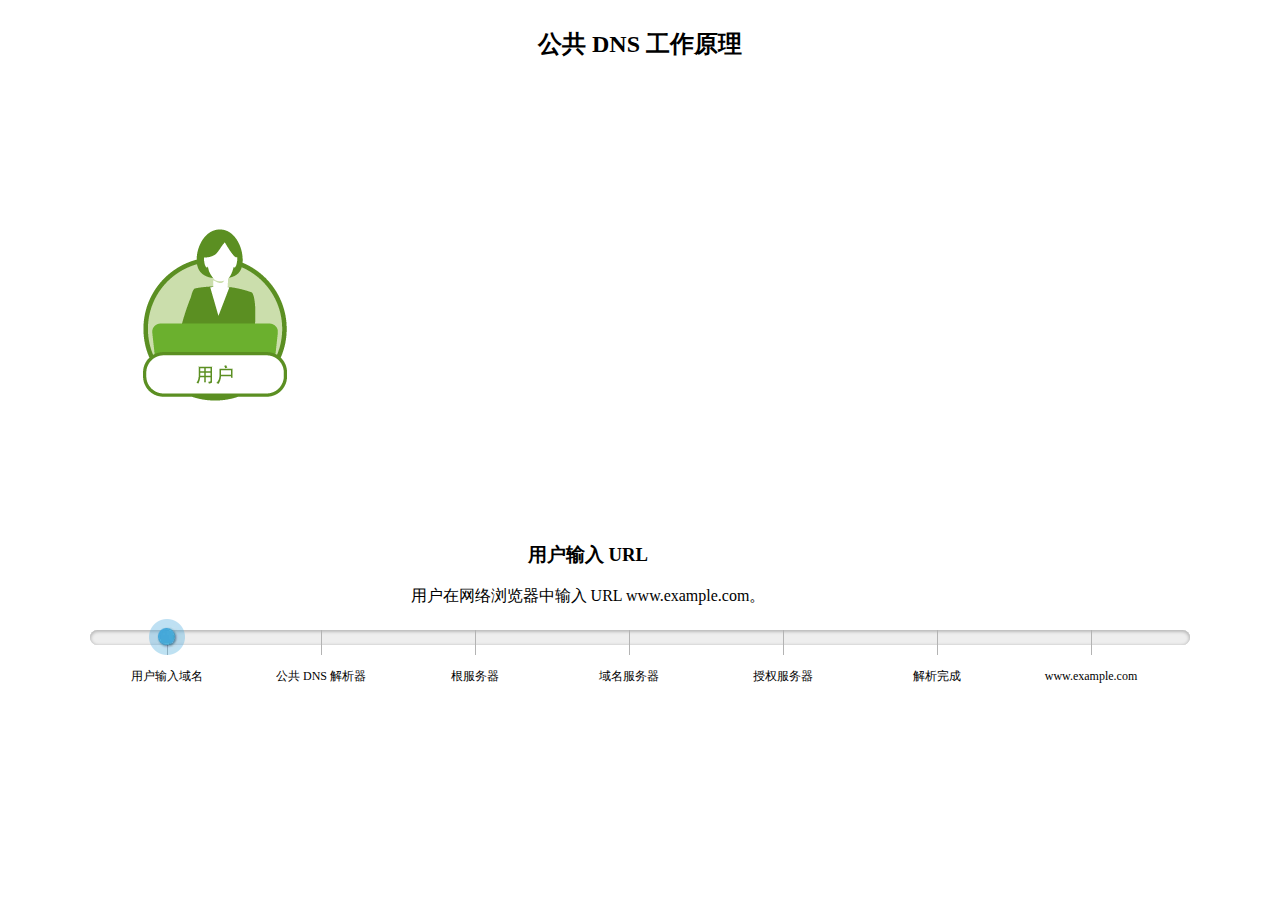
<file: jqIndex.html>
<!DOCTYPE html>
<html>
	<head>
		<meta charset="utf-8" />
		<title>DNS工作原理</title>
		<link rel="stylesheet" href="css/index.css" />
		<style>
			.public_dns .desc div:first-child{display: block;}
			.public_dns .desc div{display: none;}
		</style>
	</head>
	
	<body>
		<div class="public_dns clearfix">
			<h2 class="clear centered">公共 DNS 工作原理</h2>
			<div class="stage phase_1">
				<div class="user"></div>
				<div class="rootserver_tr"></div>
				<div class="rootserver_mr"></div>
				<div class="rootserver_br"></div>
				<div class="server"></div>
				<div class="webpage"></div>
				<div class="user_resolver"></div>
				<div class="resolver_root"></div>
				<div class="resolver_tld"></div>
				<div class="resolver_auth"></div>
				<div class="resolver_user"></div>
				<div class="desc">					
					<div style="display: block;">
						<h3>用户输入 URL</h3>
						<p>用户在网络浏览器中输入 URL www.example.com。</p>
					</div>
					<div style="display: none;">
						<h3>公共 DNS 解析器</h3>
						<p>域名被发送至递归 DNS 解析器。</p>
					</div>
					<div style="display: none;">
						<h3>根服务器</h3>
						<p>递归解析器开始使用根服务器查找如何获取请求的顶层域名位置。</p>
					</div>
					<div style="display: none;">
						<h3>TLD 名称服务器</h3>
						<p>递归解析器可检查顶级域 (TLD) 名称服务器，以便查找如何获取该域授权服务器的位置。</p>
					</div>
					<div style="display: none;">
						<h3>授权服务器</h3>
						<p>该服务器获悉完整域名的准确位置，并将结果返回给递归解析器（IP 地址192.168.10.222）。</p>
					</div>
					<div style="display: none;">
						<h3>解析完成</h3>
						<p>递归 DNS 解析器将 www.example.com 的实际位置返回给用户。</p>
					</div>
					<div style="display: none;">
						<h3>www.example.com</h3>
						<p>用户的网络浏览器从位于192.168.10.222 的 www.example.com 加载页面。</p>
					</div>
				</div>
			</div>
			<div class="stage_control">
				<div class="bar"></div>				
				<div class="phase active">用户输入域名</div>
				<div class="phase">公共 DNS 解析器</div>
				<div class="phase">根服务器</div>
				<div class="phase">域名服务器</div>
				<div class="phase">授权服务器</div>
				<div class="phase">解析完成</div>
				<div class="phase">www.example.com</div>		
			</div>
		</div>
	<script type="text/javascript" src="js/jquery.js" ></script>
	<script type="text/javascript">
		var stage = $('.stage'),
            desc = $('.desc'),
            phases = $('.stage_control .phase'),
			n = 2;
		//改变阶段事件
		function changePhase(index) {
			var control = phases.eq(index-1),
				phaseClass = 'phase_' + index;
				
			stage.removeClass().addClass('stage ' + phaseClass);
			desc.find('div').hide().eq(index - 1).fadeIn(600);
			control.addClass('active').siblings().removeClass('active');
		}
		
		var cyclePhase = window.setInterval(function() {
			changePhase(n++);
			
			if(n > phases.length) {
				n = 1;
			}
		}, 5000);
		//点击底部步骤点
		$('.stage_control').on('click', '.phase', function() {
			var index = $(this).index();
			clearInterval(cyclePhase);
			changePhase(index);
		});
	</script>
	
	</body>
</html>
</file>
<file: css/index.css>
/*公共样式*/
.centered{text-align: center;}
.clear{clear: both;}
.public_dns{max-width: 1100px;margin: 0 auto;}
.clearfix:after, .clearfix:before{content:"";display: table;}/*清除浮动*/

/*公共样式*/

.public_dns .stage{position: relative;min-height: 550px;margin: 0 auto;}
.public_dns .stage>div{position: absolute;}
.public_dns .user{width:160px;height:190px;top:140px;left:45px}
.public_dns .rootserver_tr{width:150px;height:120px;top:20px;right:45px}
.public_dns .rootserver_mr{width:150px;height:120px;top:170px;right:45px}
.public_dns .rootserver_br{width:150px;height:120px;top:320px;right:45px}
.public_dns .server{width: 160px;height: 260px;top: 100px;left:450px;}
.public_dns .webpage{width:160px;height:190px;top:140px;left:45px}
.public_dns .user_resolver{width:148px;height:120px;left:230px;top:200px}
.public_dns .resolver_root{width:148px;height:120px;right:250px;top:22px}
.public_dns .resolver_tld{width:148px;height:120px;right:200px;top:172px}
.public_dns .resolver_auth{width:148px;height:120px;right:200px;top:320px}
.public_dns .resolver_user{width:148px;height:120px;left:212px;top:200px}
.public_dns .desc{width:696px;top:443px;left:150px;text-align:center;}


.public_dns .stage_control{position: relative;height:15px;background:#eee;border-radius:8px;-webkit-box-shadow:inset 0 1px 3px 1px #bbb;box-shadow:inset 0 1px 3px 1px #bbb;z-index:1}

.public_dns .bar{position:absolute;top:0;left:0;right:0;height:15px;background:#eee;border-radius:8px;-webkit-box-shadow:inset 0 1px 3px 1px #bbb;box-shadow:inset 0 1px 3px 1px #bbb;z-index:1}
.public_dns .phase{float:left;position:relative;text-align:center;width:14%;background:transparent url(../img/slider_timeline-marker.png) no-repeat top;z-index:2;padding:37px 0 0;cursor:pointer}
.public_dns .phase.active:before{content:"";position:absolute;width:100%;height:36px;top:-11px;left:0;background:transparent url(../img/slider_timeline-target.png) no-repeat top}
.public_dns .phase{font-size:12px;line-height:1.5;}


.public_dns .phase_1 .user,
.public_dns .phase_2 .user,
.public_dns .phase_3 .user,
.public_dns .phase_4 .user,
.public_dns .phase_5 .user,
.public_dns .phase_6 .user {background: transparent url(../img/pdns_user.png) no-repeat}

.public_dns .phase_2 .server,
.public_dns .phase_3 .server,
.public_dns .phase_4 .server,
.public_dns .phase_5 .server,
.public_dns .phase_6 .server,
.public_dns .phase_7 .server {
	background: transparent url(../img/pdns_vrsn-recres.png) no-repeat center top
}

.public_dns .phase_3 .rootserver_tr,
.public_dns .phase_4 .rootserver_tr,
.public_dns .phase_5 .rootserver_tr,
.public_dns .phase_6 .rootserver_tr,
.public_dns .phase_7 .rootserver_tr {
	background: transparent url(../img/pdns_server-root.png) no-repeat
}

.public_dns .phase_4 .rootserver_mr,
.public_dns .phase_5 .rootserver_mr,
.public_dns .phase_6 .rootserver_mr,
.public_dns .phase_7 .rootserver_mr {
	background: transparent url(../img/pdns_server-tld.png) no-repeat
}

.public_dns .phase_5 .rootserver_br,
.public_dns .phase_6 .rootserver_br,
.public_dns .phase_7 .rootserver_br {
	background: transparent url(../img/pdns_server-auth.png) no-repeat
}
.public_dns .phase_7 .webpage {
	background: transparent url(../img/pdns_webpage.png) no-repeat
}


.public_dns .phase_4 .resolver_tld{background: transparent url(../img/resolver-tld.gif) no-repeat top;}
.public_dns .phase_2 .user_resolver{background:transparent url(../img/user-resolver.gif) no-repeat top ;}
.public_dns .phase_3 .resolver_root{background:transparent url(../img/resolver-root.gif) no-repeat top ;}
.public_dns .phase_6 .resolver_user{background: transparent url(../img/resolver-user.gif) no-repeat top;}
.public_dns .phase_5 .resolver_auth{background:transparent url(../img/resolver-auth.gif) no-repeat top;}
</file>
